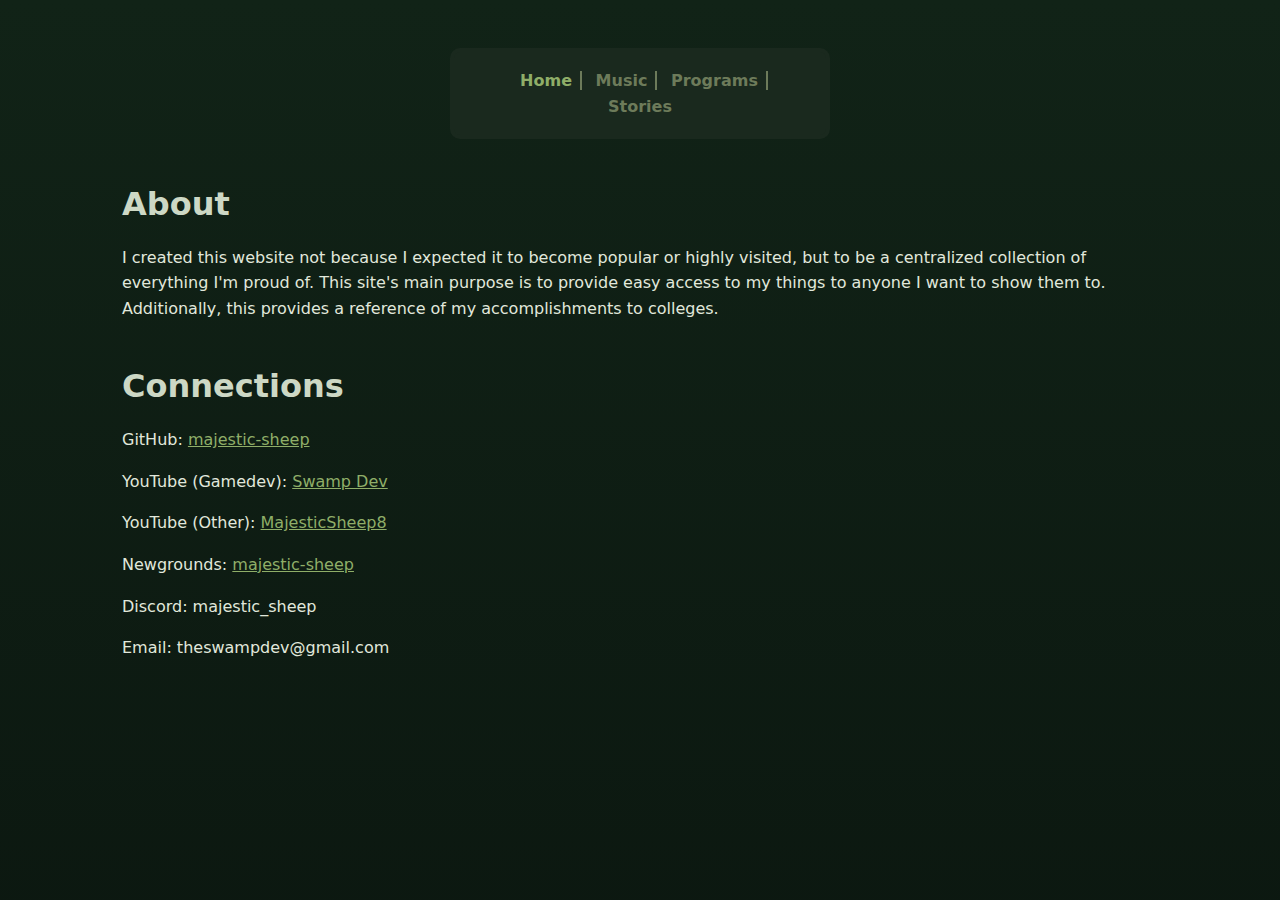
<file: index.html>
<!DOCTYPE html>
<html lang="en-US">
    <head>
        <meta charset="UTF-8">
        <meta name="viewport" content="width=device-width, initial-scale=1.0">
        <title>Home</title>
        <link rel="stylesheet" href="stylesheet.css">
    </head>

    <body>
        <script src="script.js"></script>
        <main class="container">
        <nav>
            <ul>
                <li><a class="active" href="index.html">Home</a></li>
                <li><a href="music.html">Music</a></li>
                <li><a href="programs.html">Programs</a></li>
                <li><a href="stories.html">Stories</a></li>
            </ul>
        </nav>

        <h1>About</h1>
        <p>
            I created this website not because I expected it to become popular or highly visited, but to be a centralized
            collection of everything I'm proud of. This site's main purpose is to provide easy access to my things to anyone
            I want to show them to. Additionally, this provides a reference of my accomplishments to colleges.
        </p>

        <h1>Connections</h1>
        <p>
            GitHub:
            <a href="https://github.com/majestic-sheep"
               target="_blank"
               rel="noopener noreferrer">
                majestic-sheep
            </a>
        </p>
        <p>
            YouTube (Gamedev):
            <a href="https://www.youtube.com/@SwampDev"
               target="_blank"
               rel="noopener noreferrer">
                Swamp Dev
            </a>
        </p>
        <p>
            YouTube (Other):
            <a href="https://www.youtube.com/@MajesticSheep8"
               target="_blank"
               rel="noopener noreferrer">
                MajesticSheep8
            </a>
        </p>
        <p>
            Newgrounds:
            <a href="https://majestic-sheep.newgrounds.com/"
               target="_blank"
               rel="noopener noreferrer">
                majestic-sheep
            </a>
        </p>
        <p>
            Discord: majestic_sheep
        </p>
        <p>
            Email: theswampdev@gmail.com
        </p>
    </main>
    </body>
</html>
</file>
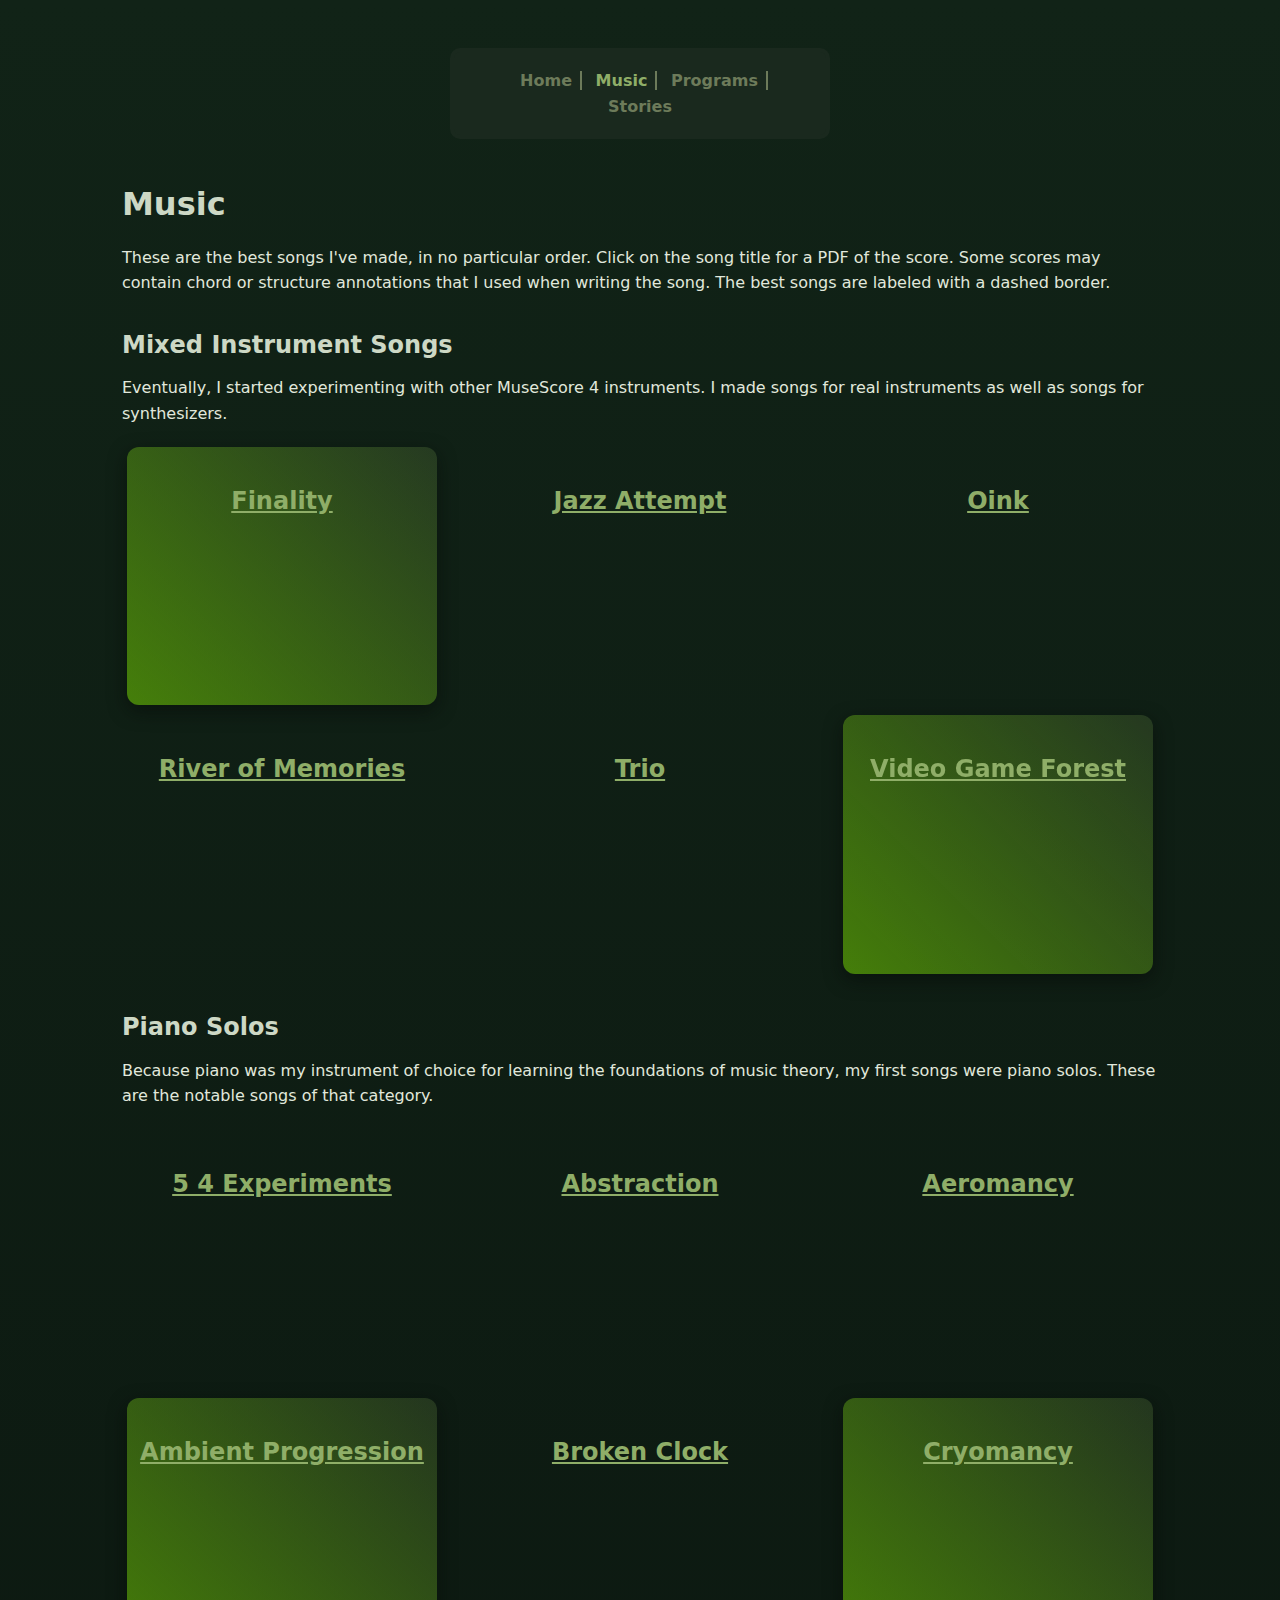
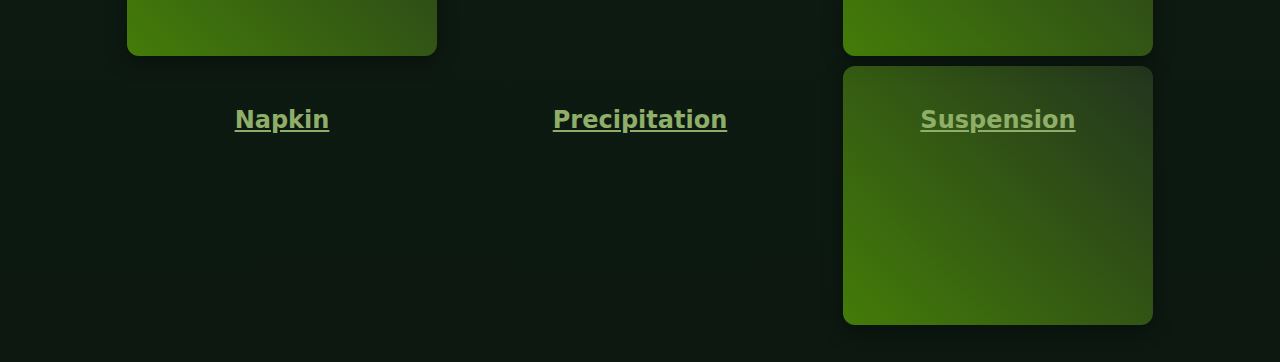
<file: music.html>
<!DOCTYPE html>
<html lang="en-US">
<head>
    <title>Music</title>
    <link rel="stylesheet" href="stylesheet.css">
</head>

<body>
    <script src="script.js"></script>
    <main class="container">
    <nav>
        <ul>
            <li><a href="index.html">Home</a></li>
            <li><a class="active" href="music.html">Music</a></li>
            <li><a href="programs.html">Programs</a></li>
            <li><a href="stories.html">Stories</a></li>
        </ul>
    </nav>

    <h1>Music</h1>
    <p>
        These are the best
        songs I've made, in no particular order. Click on the song title for a PDF of the score. Some scores may contain
        chord or structure annotations that I used when writing the song. The best songs are labeled with a dashed
        border.
    </p>
    <h2>Mixed Instrument Songs</h2>
    <p>
        Eventually, I started experimenting with other MuseScore 4 instruments. I made songs for real instruments as well as
        songs for synthesizers.
    </p>
    <div class="flex-container">
        <div class="special-border">
            <h2><a href="scores/Finality.pdf" target="_blank" rel="noopener noreferrer"> Finality</a></h2>
            <iframe
                width="300"
                height="169"
                src="https://www.youtube.com/embed/RlUGic60SiQ?controls=0&amp;color=white&amp;modestbranding=0"
                title="5/4 Experiments"
                frameborder="0"
                allow="accelerometer; autoplay; clipboard-write; encrypted-media; gyroscope; picture-in-picture; web-share"
                referrerpolicy="strict-origin-when-cross-origin"
                allowfullscreen>
            </iframe>
        </div>
        <div>
            <h2><a href="scores/Jazz Attempt.pdf" target="_blank" rel="noopener noreferrer"> Jazz Attempt</a></h2>
            <iframe
                width="300"
                height="169"
                src="https://www.youtube.com/embed/VZ4Do6z_ug0?controls=0&amp;color=white&amp;modestbranding=0"
                title="5/4 Experiments"
                frameborder="0"
                allow="accelerometer; autoplay; clipboard-write; encrypted-media; gyroscope; picture-in-picture; web-share"
                referrerpolicy="strict-origin-when-cross-origin"
                allowfullscreen>
            </iframe>
        </div>
        <div>
            <h2><a href="scores/Oink.pdf" target="_blank" rel="noopener noreferrer"> Oink</a></h2>
            <iframe
                width="300"
                height="169"
                src="https://www.youtube.com/embed/f3jYCH79Uvw?controls=0&amp;color=white&amp;modestbranding=0"
                title="5/4 Experiments"
                frameborder="0"
                allow="accelerometer; autoplay; clipboard-write; encrypted-media; gyroscope; picture-in-picture; web-share"
                referrerpolicy="strict-origin-when-cross-origin"
                allowfullscreen>
            </iframe>
        </div>
        <div>
            <h2><a href="scores/River of Memories.pdf" target="_blank" rel="noopener noreferrer"> River of Memories</a></h2>
            <iframe
                width="300"
                height="169"
                src="https://www.youtube.com/embed/55kYw_n-WOM?controls=0&amp;color=white&amp;modestbranding=0"
                title="5/4 Experiments"
                frameborder="0"
                allow="accelerometer; autoplay; clipboard-write; encrypted-media; gyroscope; picture-in-picture; web-share"
                referrerpolicy="strict-origin-when-cross-origin"
                allowfullscreen>
            </iframe>
        </div>
        <div>
            <h2><a href="scores/Trio.pdf" target="_blank" rel="noopener noreferrer"> Trio</a></h2>
            <iframe
                width="300"
                height="169"
                src="https://www.youtube.com/embed/KtxXGJX8K2o?controls=0&amp;color=white&amp;modestbranding=0"
                title="5/4 Experiments"
                frameborder="0"
                allow="accelerometer; autoplay; clipboard-write; encrypted-media; gyroscope; picture-in-picture; web-share"
                referrerpolicy="strict-origin-when-cross-origin"
                allowfullscreen>
            </iframe>
        </div>
        <div class="special-border">
            <h2><a href="scores/Video Game Forest Music.pdf" target="_blank" rel="noopener noreferrer"> Video Game Forest</a></h2>
            <iframe
                width="300"
                height="169"
                src="https://www.youtube.com/embed/hgFrR3Ii6oM?controls=0&amp;color=white&amp;modestbranding=0"
                title="5/4 Experiments"
                frameborder="0"
                allow="accelerometer; autoplay; clipboard-write; encrypted-media; gyroscope; picture-in-picture; web-share"
                referrerpolicy="strict-origin-when-cross-origin"
                allowfullscreen>
            </iframe>
        </div>
    </div>
    <h2>Piano Solos</h2>
    <p>
        Because piano was my instrument of choice for learning the foundations of music theory, my first songs were piano
        solos. These are the notable songs of that category.
    </p>
    <div class="flex-container">
        <div>
            <h2><a href="scores/5 4 Experiments.pdf" target="_blank" rel="noopener noreferrer"> 5 4 Experiments</a></h2>
            <iframe
                width="300"
                height="169"
                src="https://www.youtube.com/embed/iaPxMWaA5sk?controls=0&amp;color=white&amp;modestbranding=0"
                title="5/4 Experiments"
                frameborder="0"
                allow="accelerometer; autoplay; clipboard-write; encrypted-media; gyroscope; picture-in-picture; web-share"
                referrerpolicy="strict-origin-when-cross-origin"
                allowfullscreen>
            </iframe>
        </div>
        <div>
            <h2><a href="scores/Abstraction.pdf" target="_blank" rel="noopener noreferrer"> Abstraction</a></h2>
            <iframe
                width="300"
                height="169"
                src="https://www.youtube.com/embed/3Ah12pneUM0?controls=0&amp;color=white&amp;modestbranding=0"
                title="5/4 Experiments"
                frameborder="0"
                allow="accelerometer; autoplay; clipboard-write; encrypted-media; gyroscope; picture-in-picture; web-share"
                referrerpolicy="strict-origin-when-cross-origin"
                allowfullscreen>
            </iframe>
        </div>
        <div>
            <h2><a href="scores/Aeromancy.pdf" target="_blank" rel="noopener noreferrer"> Aeromancy</a></h2>
            <iframe
                width="300"
                height="169"
                src="https://www.youtube.com/embed/FuUJRxCKaiw?controls=0&amp;color=white&amp;modestbranding=0"
                title="5/4 Experiments"
                frameborder="0"
                allow="accelerometer; autoplay; clipboard-write; encrypted-media; gyroscope; picture-in-picture; web-share"
                referrerpolicy="strict-origin-when-cross-origin"
                allowfullscreen>
            </iframe>
        </div>
        <div class="special-border">
            <h2><a href="scores/Ambient Progression.pdf" target="_blank" rel="noopener noreferrer"> Ambient Progression</a></h2>
            <iframe
                width="300"
                height="169"
                src="https://www.youtube.com/embed/2GgBoiCCmnM?controls=0&amp;color=white&amp;modestbranding=0"
                title="5/4 Experiments"
                frameborder="0"
                allow="accelerometer; autoplay; clipboard-write; encrypted-media; gyroscope; picture-in-picture; web-share"
                referrerpolicy="strict-origin-when-cross-origin"
                allowfullscreen>
            </iframe>
        </div>
        <div>
            <h2><a href="scores/Broken Clock.pdf" target="_blank" rel="noopener noreferrer"> Broken Clock</a></h2>
            <iframe
                width="300"
                height="169"
                src="https://www.youtube.com/embed/d3aOLJS3wxE?controls=0&amp;color=white&amp;modestbranding=0"
                title="5/4 Experiments"
                frameborder="0"
                allow="accelerometer; autoplay; clipboard-write; encrypted-media; gyroscope; picture-in-picture; web-share"
                referrerpolicy="strict-origin-when-cross-origin"
                allowfullscreen>
            </iframe>
        </div>
        <div class="special-border">
            <h2><a href="scores/Cryomancy.pdf" target="_blank" rel="noopener noreferrer"> Cryomancy</a></h2>
            <iframe
                width="300"
                height="169"
                src="https://www.youtube.com/embed/onw0V-cdS-o?controls=0&amp;color=white&amp;modestbranding=0"
                title="5/4 Experiments"
                frameborder="0"
                allow="accelerometer; autoplay; clipboard-write; encrypted-media; gyroscope; picture-in-picture; web-share"
                referrerpolicy="strict-origin-when-cross-origin"
                allowfullscreen>
            </iframe>
        </div>
        <div>
            <h2><a href="scores/Napkin.pdf" target="_blank" rel="noopener noreferrer"> Napkin</a></h2>
            <iframe
                width="300"
                height="169"
                src="https://www.youtube.com/embed/CUTu9lHubtM?controls=0&amp;color=white&amp;modestbranding=0"
                title="5/4 Experiments"
                frameborder="0"
                allow="accelerometer; autoplay; clipboard-write; encrypted-media; gyroscope; picture-in-picture; web-share"
                referrerpolicy="strict-origin-when-cross-origin"
                allowfullscreen>
            </iframe>
        </div>
        <div>
            <h2><a href="scores/Precipitation.pdf" target="_blank" rel="noopener noreferrer"> Precipitation</a></h2>
            <iframe
                width="300"
                height="169"
                src="https://www.youtube.com/embed/4aa82JrrEQw?controls=0&amp;color=white&amp;modestbranding=0"
                title="5/4 Experiments"
                frameborder="0"
                allow="accelerometer; autoplay; clipboard-write; encrypted-media; gyroscope; picture-in-picture; web-share"
                referrerpolicy="strict-origin-when-cross-origin"
                allowfullscreen>
            </iframe>
        </div>
        <div class="special-border">
            <h2><a href="scores/Suspension.pdf" target="_blank" rel="noopener noreferrer"> Suspension</a></h2>
            <iframe
                width="300"
                height="169"
                src="https://www.youtube.com/embed/1vdRe3Dq7Wo?controls=0&amp;color=white&amp;modestbranding=0"
                title="5/4 Experiments"
                frameborder="0"
                allow="accelerometer; autoplay; clipboard-write; encrypted-media; gyroscope; picture-in-picture; web-share"
                referrerpolicy="strict-origin-when-cross-origin"
                allowfullscreen>
            </iframe>
        </div>
    </div>
  </main>

</body>
</html>
</file>
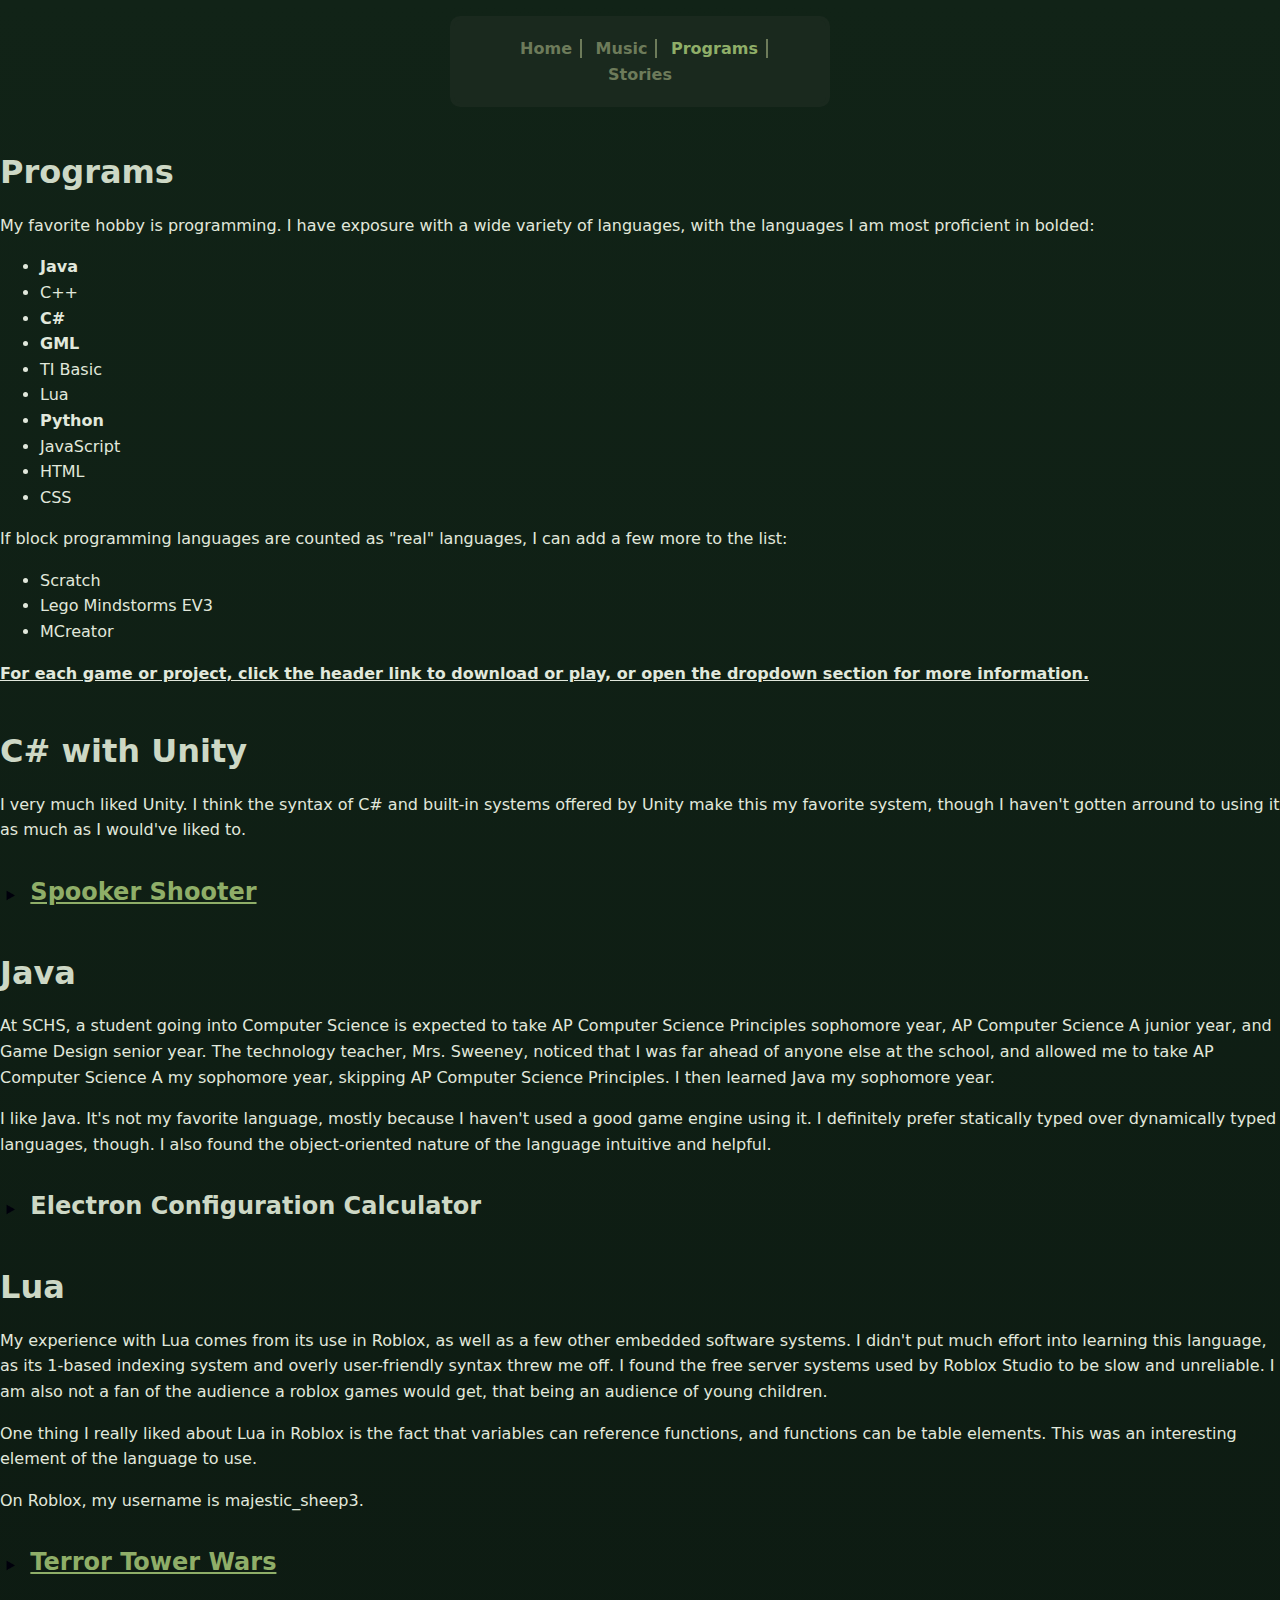
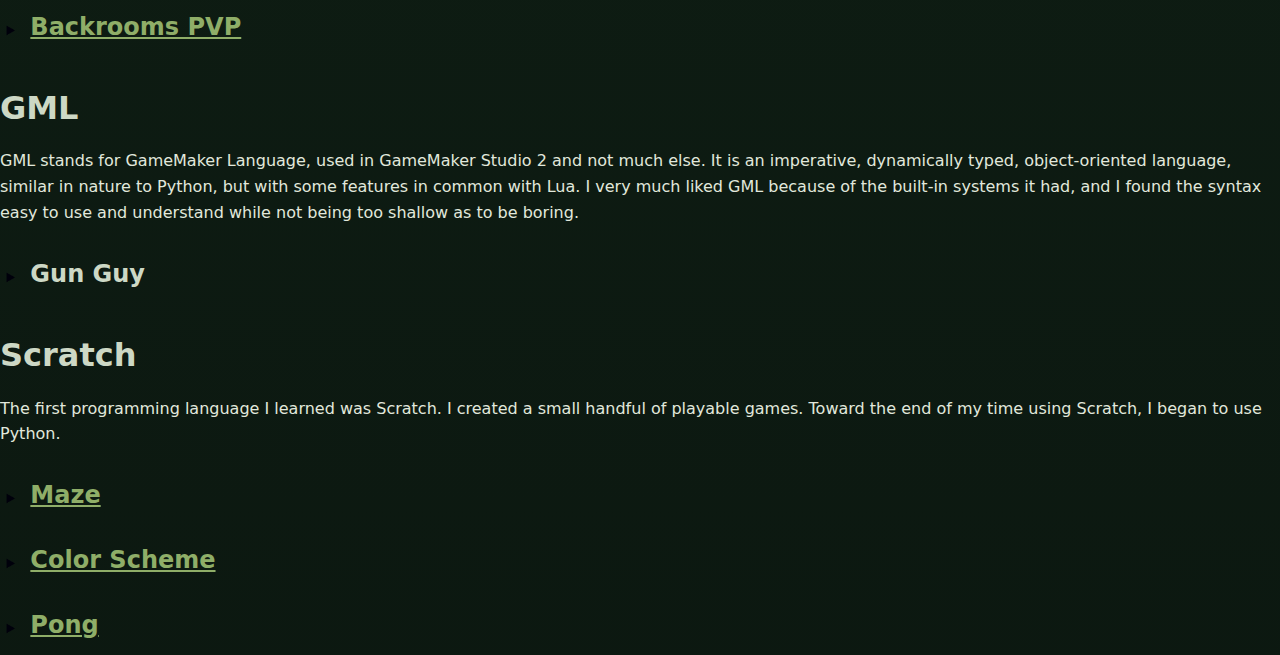
<file: programs.html>
<!DOCTYPE html>
<html lang="en-US">
<head>
    <title>Programs</title>
    <link rel="stylesheet" href="stylesheet.css">
</head>

<body>
    <script src="script.js"></script>
    <nav>
        <ul>
            <li><a href="index.html">Home</a></li>
            <li><a href="music.html">Music</a></li>
            <li><a class="active" href="programs.html">Programs</a></li>
            <li><a href="stories.html">Stories</a></li>
        </ul>
    </nav>

    <h1>Programs</h1>
    <p>
        My favorite hobby is programming. I have exposure with a wide variety of languages, with the languages I am most
        proficient in bolded:
    </p>
    <ul>
        <li><b>Java</b></li>
        <li>C++</li>
        <li><b>C#</b></li>
        <li><b>GML</b></li>
        <li>TI Basic</li>
        <li>Lua</li>
        <li><b>Python</b></li>
        <li>JavaScript</li>
        <li>HTML</li>
        <li>CSS</li>
    </ul>
    <p>
        If block programming languages are counted as "real" languages, I can add a few more to the list:
    </p>
    <ul>
        <li>Scratch</li>
        <li>Lego Mindstorms EV3</li>
        <li>MCreator</li>
    </ul>
    <p>
        <b>
            <u>
                For each game or project, click the header link to download or play, or open the dropdown
                section for more information.
            </u>
        </b>
    </p>

    <!--#region C# with Unity-->
    <h1>C# with Unity</h1>
    <p>
        I very much liked Unity. I think the syntax of C# and built-in systems offered by Unity make this my favorite
        system, though I haven't gotten arround to using it as much as I would've liked to.
    </p>
    <!--#region Spooker Shooter-->
    <h2>
        <button type="button" onclick="dropToggle('spookerShooterContent', 'spookerShooterButtonImage')">
            <img src="gui/triangle.png" id="spookerShooterButtonImage" style="width: 10px; transform: rotate(90deg)">
        </button>
        <a href="https://majestic-sheep.itch.io/spooker-shooter"
           target="_blank"
           rel="noopener noreferrer">
            Spooker Shooter
        </a>
    </h2>
    <div class="shifted" id="spookerShooterContent" style="display: none;">
        <strong>October 22, 2024</strong><br>
        <p>
            This game was a learning project for me. I used
            <a href="https://www.youtube.com/watch?v=M4pXKGV5NbY&list=PLx7AKmQhxJFajrXez-0GJgDlKELabQQHT&index=1"
               target="_blank"
               rel="noopener noreferrer">
                this Youtube series by Ketra Games
            </a>
            as a helpful reference for many features of the game, including the basics of player, bullet, and enemy movement
            and health. It taught me how to use GUI elements, scene management, and animations. Once I had learned how to 
            use Unity, I developed 3 new enemy types, a detailed inventory system, weapon types, weapon collectables, a 
            level system, and a better enemy spawning system.
        </p>
    </div>

    <!--#endregion-->
    <!--#endregion-->
    <!--#region Java-->
    <h1>Java</h1>
    <p>
        At SCHS, a student going into Computer Science is expected to take AP Computer Science Principles sophomore year,
        AP Computer Science A junior year, and Game Design senior year. The technology teacher, Mrs. Sweeney, noticed that
        I was far ahead of anyone else at the school, and allowed me to take AP Computer Science A my sophomore year,
        skipping AP Computer Science Principles. I then learned Java my sophomore year.
    </p>
    <p>
        I like Java. It's not my favorite language, mostly because I haven't used a good game engine using it. I definitely
        prefer statically typed over dynamically typed languages, though. I also found the object-oriented nature of the
        language intuitive and helpful.
    </p>
    <!--#region Electron Configuration Calculator-->
    <h2>
        <button type="button" onclick="dropToggle('electronContent', 'electronButtonImage')">
            <img src="gui/triangle.png" id="electronButtonImage" style="width: 10px; transform: rotate(90deg)">
        </button>
        Electron Configuration Calculator
    </h2>
    <div class="shifted" id="electronContent" style="display: none;">
        <p>
            After I had learned the basics of Java, my first program was an electron configuration calculator. I did this mainly
            to study for Chemistry I. It worked, because after a whole year, I still know how to determine an electron
            configuration by heart.
        </p>
    </div>
    <!--#endregion-->
    <!--#endregion-->
    <!--#region Lua-->
    <h1>Lua</h1>
    <p>
        My experience with Lua comes from its use in Roblox, as well as a few other embedded software systems. I didn't put
        much effort into learning this language, as its 1-based indexing system and overly user-friendly syntax threw me
        off. I found the free server systems used by Roblox Studio to be slow and unreliable. I am also not a fan of the
        audience a roblox games would get, that being an audience of young children.
    </p>
    <p>
        One thing I really liked about Lua in Roblox is the fact that variables can reference functions, and functions can
        be table elements. This was an interesting element of the language to use.
    </p>
    <p>
        On Roblox, my username is majestic_sheep3.
    </p>
    <!--#region Terror Tower Wars-->
    <h2>
        <button type="button" onclick="dropToggle('terrorTowerWarsContent', 'terrorTowerWarsButtonImage')">
            <img src="gui/triangle.png" id="terrorTowerWarsButtonImage" style="width: 10px; transform: rotate(90deg)">
        </button>
        <a href="https://www.roblox.com/games/17712262380/"
           target="_blank"
           rel="noopener noreferrer">
            Terror Tower Wars
        </a>
    </h2>
    <div class="shifted" id="terrorTowerWarsContent" style="display: none;">
        <strong>June 2, 2024</strong><br>
        <p>
            "Doomspire Brickbattle" is a free asset available on Roblox Studio. It is essentially a finished game, and thus
            many have published the same game under different names that are all essentially copies of Doomspire
            Brickbattle. I thought it would be good practice for me to do something similar, but I couldn't publish
            publish someone else's work as my own. I created my own map similar to the Doomspires, created my own game
            progress tracking and restarting code, and tested with friends. I did not create my own weapons entirely from
            scratch, though.
        </p>
    </div>
    <!--#endregion-->
    <!--#region Backrooms PVP-->
    <h2>
        <button type="button" onclick="dropToggle('backroomsPvpConent', 'backroomsPvpButtonImage')">
            <img src="gui/triangle.png" id="backroomsPvpButtonImage" style="width: 10px; transform: rotate(90deg)">
        </button>
        <a href="https://www.roblox.com/games/13915634054/ "
           target="_blank"
           rel="noopener noreferrer">
            Backrooms PVP
        </a>
    </h2>
    <div class="shifted" id="backroomsPvpConent" style="display: none;">
        <strong>June 30, 2023</strong><br>
        <p>
            This game obviously takes inspiration from the Backrooms. This was mainly a project to help me learn the
            programming language, as I created the game entirely from scratch, only using 3D models and 2D art from the
            Toolbox. For that reason, it isn't a very impressive project. I abandoned it mostly because I realized I
            couldn't sell any gamepasses to go along with the game without breaking copyright law.
        </p>
    </div>
    <!--#endregion-->
    <!--#endregion-->
    <!--#region GML-->
    <h1>GML</h1>
    <p>
        GML stands for GameMaker Language, used in GameMaker Studio 2 and not much else. It is an imperative,
        dynamically typed, object-oriented language, similar in nature to Python, but with some features in common with
        Lua. I very much liked GML because of the built-in systems it had, and I found the syntax easy to use and
        understand while not being too shallow as to be boring.
    </p>
    <!--#region Gun Guy-->
    <h2>
        <button type="button" onclick="dropToggle('gunGuyContent', 'gunGuyButtonImage')">
            <img src="gui/triangle.png" id="gunGuyButtonImage" style="width: 10px; transform: rotate(90deg)">
        </button>
        Gun Guy
    </h2>
    <div class="shifted" id="gunGuyContent" style="display: none;">
        <strong>May 3rd, 2024</strong><br>
        <p>
            A very creatively named game, "Gun Guy" was the last one I ever made with GameMaker Studio before moving on to
            Unity. I moved away from GML because I realized that I had no ability to compile GameMaker Studio games to
            executables, as that requires an expensive liscence. Unfortunately, that means I can't share the ability to play
            this game on this website. The best I can give is a YouTube video about the gameplay.
        </p>
        <iframe src="https://www.youtube.com/embed/TQxUxli6pgI?autoplay=0&controls=1"
                title="YouTube video player"
                allowtransparency="true"
                width="485"
                height="402"
                frameborder="0"
                scrolling="no"
                allow="accelerometer; autoplay; clipboard-write; encrypted-media; gyroscope; picture-in-picture"
                allowfullscreen>
        </iframe>
    </div>
    <!--#endregion-->
    <!--#endregion-->
    <!--#region Scratch-->
    <h1>Scratch</h1>
    <p>
        The first programming language I learned was Scratch. I created a small handful of playable games.
        Toward the end of my time using Scratch, I began to use Python.
    </p>
    <!--#region Maze-->
    <h2>
        <button type="button" onclick="dropToggle('mazeContent', 'mazeButtonImage')">
            <img src="gui/triangle.png" id="mazeButtonImage" style="width: 10px; transform: rotate(90deg)">
        </button>
        <a href="https://scratch.mit.edu/projects/620578451"
           target="_blank"
           rel="noopener noreferrer">
            Maze
        </a>
    </h2>
    <div class="shifted" id="mazeContent" style="display: none;">
        <strong>Dec 23, 2021</strong><br>
        <p>
            Unlike the other games on this website, this game's development was assisted by a YouTube tutorial:
            <a href="https://www.youtube.com/watch?v=22Dpi5e9uz8"
               target="_blank"
               rel="noopener noreferrer">
                Simple Maze Generation | Scratch Tutorial
            </a>
            by griffpatch. See if you can find the maze type easter egg!
        </p>
        <iframe src="https://scratch.mit.edu/projects/620578451/embed"
                allowtransparency="true"
                width="485"
                height="402"
                frameborder="0"
                scrolling="no"
                allowfullscreen>
        </iframe>
    </div>
    <!--#endregion-->
    <!--#region Color Scheme-->
    <h2>
        <button type="button" onclick="dropToggle('colorSchemeContent', 'colorSchemeButtonImage')">
            <img src="gui/triangle.png" id="colorSchemeButtonImage" style="width: 10px; transform: rotate(90deg)">
        </button>
        <a href="https://scratch.mit.edu/projects/564720575/"
           target="_blank"
           rel="noopener noreferrer">
            Color Scheme
        </a>
    </h2>
    <div class="shifted" id="colorSchemeContent" style="display: none;">
        <strong>Aug 29, 2021</strong><br>
        <p>
            Use the arrow keys or WASD to move, and press R to restart. Each color has a different effect on the
            player. Check new ones when you find them! <br />
            This was originally intended to be an alpha version of a game still in development.
        </p>
        <iframe src="https://scratch.mit.edu/projects/564720575/embed"
                allowtransparency="true"
                width="485"
                height="402"
                frameborder="0"
                scrolling="no"
                allowfullscreen>
        </iframe>
    </div>
    <!--#endregion-->
    <!--#region Pong-->
    <h2>
        <button type="button" onclick="dropToggle('pongContent', 'pongButtonImage')">
            <img src="gui/triangle.png" id="pongButtonImage" style="width: 10px; transform: rotate(90deg)">
        </button>
        <a href="https://scratch.mit.edu/projects/595502120"
           target="_blank"
           rel="noopener noreferrer">
            Pong
        </a>
    </h2>
    <div class="shifted" id="pongContent" style="display: none;">
        <strong>Aug 29, 2021</strong><br>
        <p>
            Press m to chose singleplayer or multiplayer. Default is singleplayer. Player 1 uses arrow keys and
            Player 2 uses a and d.<br>
            Game speed starts on Normal, though the AI is significantly worse on Fast mode, and sometimes makes simple
            mistakes on Slow mode! <br>
            The High Score is the highest amount of points anyone has ever had over the AI, but it will only work
            properly when on the website and logged in.
        </p>
        <iframe src="https://scratch.mit.edu/projects/595502120/embed"
                allowtransparency="true"
                width="485"
                height="402"
                frameborder="0"
                scrolling="no"
                allowfullscreen>
        </iframe>
    </div>
    <!--#endregion-->
    <!--#endregion-->
</body>
</html>
</file>
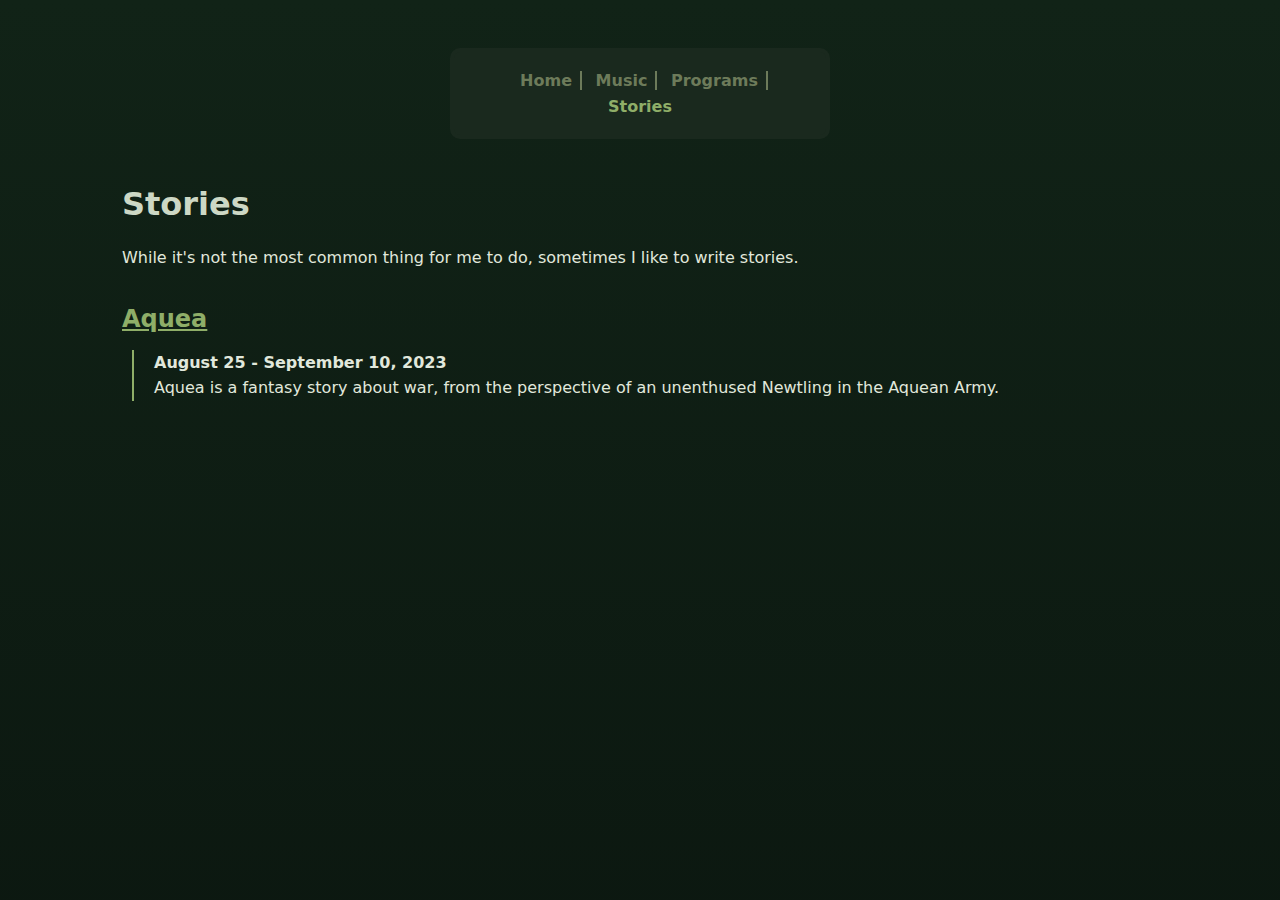
<file: stories.html>
<!DOCTYPE html>
<html lang="en-US">
<head>
    <title>Stories</title>
    <link rel="stylesheet" href="stylesheet.css">
</head>

<body>
    <script src="script.js"></script>
    <main class="container">
    <nav>
        <ul>
            <li><a href="index.html">Home</a></li>
            <li><a href="music.html">Music</a></li>
            <li><a href="programs.html">Programs</a></li>
            <li><a class="active" href="stories.html">Stories</a></li>
        </ul>
    </nav>

    <h1>Stories</h1>
    <p>
        While it's not the most common thing for me to do, sometimes I like to write stories.
    </p>
    <h2>
        <a href="https://docs.google.com/document/d/1YeVHAPoJnAbXDgZxpedWHyYOwe_Cq0HhZi-EBll51AU/edit"
           target="_blank"
           rel="noopener noreferrer">
            Aquea
        </a>
    </h2>
    <div class="shifted">
        <strong>August 25 - September 10, 2023</strong>
        <p>Aquea is a fantasy story about war, from the perspective of an unenthused Newtling in the Aquean Army.</p>
    </div>
</main>
</body>
</html>
</file>
<file: stylesheet.css>
:root {
  /* Base theme colors */
  --color-bg-dark: #112317;
  --color-bg-darker: #0a140e;
  --color-panel: #1a291e;

  /* Text */
  --color-text: #e1e8dc;
  --color-text-muted: #6d7b5a;
  --color-heading: #cdd8c5;

  /* Accent */
  --color-accent: #8fae68;
  --color-accent-alt: #6f8f4f;

  /* Shadows */
  --shadow-light: rgba(6,12,8,0.6);
  --shadow-hover: rgba(6,12,8,0.75);
  --shadow-modal: rgba(6,12,8,0.85);
  --shadow-link: rgba(143,174,104,0.4);

  /* Overlay */
  --overlay-top: rgba(0,0,0,0.55);
  --overlay-bottom: rgba(10,20,14,0.6);

  /* Borders */
  --border-light: rgba(143,174,104,0.25);

  /* Gradient stops */
  --grad-card-start: rgba(143,174,104,0.05);
  --grad-card-end: rgba(0,0,0,0.08);

  --grad-card-start-special: rgba(121, 219, 0, 0.511);
  --grad-card-end-special: rgba(133, 171, 86, 0.186);

  --grad-arrow-start: var(--color-accent);
  --grad-arrow-end: var(--color-accent-alt);

  --grad-modal-start: rgba(142, 174, 104, 0.227);
  --grad-modal-end: rgba(0,0,0,0.08);

  --grad-overlay-start: var(--overlay-top);
  --grad-overlay-end: var(--overlay-bottom);
}

* {
  box-sizing: border-box;
}

body {
  margin: 0;
  font-family: system-ui, -apple-system, "Segoe UI", Roboto, "Helvetica Neue", Arial;
  background: linear-gradient(180deg, var(--color-bg-dark), var(--color-bg-darker) 140%);
  color: var(--color-text);
  min-height: 100vh;
  -webkit-font-smoothing: antialiased;
  line-height: 1.6;
  font-size: 1rem;
}

h1, h2, h3, h4, h5, h6 {
  color: var(--color-heading);
  margin-top: 1.4em;
  margin-bottom: 0.6em;
  font-weight: 600;
  line-height: 1.3;
}

a {
  color: var(--color-accent);
  text-decoration: underline;
  transition: color 150ms ease, text-shadow 150ms ease;
}

a:hover,
a:focus {
  color: var(--color-accent-alt);
  text-shadow: 0 0 4px var(--shadow-link);
}

p {
  margin: 0 0 1em;
}

small,
.muted {
  color: var(--color-text-muted);
  font-size: 0.9em;
}

/*#region Nav*/
nav {
    width: 380px;
    text-align: center;
    margin: auto;
}
nav ul {
    list-style-type: none;
    background-color: var(--color-panel);
    border: 4px solid var(--color-panel);
    border-radius: 10px;
    font-weight: bold;
    padding: 16px;
}
nav ul li {
    display: inline;
    border-right: 2px solid var(--color-text-muted);
    padding-right: 8px;
    padding-left: 8px;
    
}
nav ul li:last-child {
    border-right: none;
}
nav ul li a {
    text-decoration: none;
    color: var(--color-text-muted);
    font-style: normal;
}
nav ul li a.active {
    color: var(--color-accent);
}
nav ul li a:hover {
    text-decoration: underline;
}
/*#endregion*/

/*#region Flex*/
.flex-container {
    display: flex;
    flex-wrap: wrap;
    justify-content: space-between;
    align-content: stretch;
}
.flex-container div h2 {
    text-align: center;
}
.flex-container div {
  display: flex;
  flex-direction: column;
  padding: 5px;
  margin: 5px;
}
.flex-container div.special-border {
  border-radius: 12px;
  overflow: hidden;
  transform-origin: center;
  transition: transform 220ms cubic-bezier(.2,.9,.2,1), box-shadow 220ms;
  box-shadow: 0 6px 18px var(--shadow-light);
  background: linear-gradient(45deg, var(--grad-card-start-special), var(--grad-card-end-special));
}
/*
.flex-container div:not(.special-border) {
  background: linear-gradient(180deg, var(--grad-card-start), var(--grad-card-end));
}
*/
/*#endregion*/

.container {
  padding: 2rem;
  max-width: 1100px;
  margin: 0 auto;
}

.title {
  margin: 0 0 1rem 0;
  font-size: 1.6rem;
  color: var(--color-accent);
}

.grid-heading {
  margin: 2rem 0 1rem;
  font-size: 1.3rem;
  color: var(--color-heading);
  border-bottom: 1px solid var(--border-light);
  padding-bottom: 0.3rem;
}

.grid {
  display: grid;
  grid-template-columns: repeat(auto-fit, minmax(220px, 1fr));
  gap: 1rem;
}

/* Card */
.card {
  background: linear-gradient(180deg, var(--grad-card-start), var(--grad-card-end));
  border-radius: 12px;
  overflow: hidden;
  cursor: pointer;
  transform-origin: center;
  transition: transform 220ms cubic-bezier(.2,.9,.2,1), box-shadow 220ms;
  box-shadow: 0 6px 18px var(--shadow-light);
  display: flex;
  flex-direction: column;
}

.card:hover {
  transform: scale(1.035);
  box-shadow: 0 12px 30px var(--shadow-hover);
}

.card-img {
  display: block;
  width: 100%;
  height: 140px;
  object-fit: cover;
  background: var(--color-panel);
}

/* Adjust card-body to handle two groups: text on left, meta on right */
.card-body {
  display: flex;
  align-items: center;
  justify-content: space-between;
  padding: 0.8rem 0.9rem;
  gap: 0.6rem;
}

/* Meta section on the right: flex row for date + arrow */
.card-meta {
  display: flex;
  align-items: center;
  gap: 0.6rem;
}

/* Date styling */
.card-meta .date {
  font-size: 0.8rem;
  color: var(--color-text-muted);
  white-space: nowrap; /* keep date on one line */
}

.card-text .name {
  margin: 0;
  font-size: 1rem;
  letter-spacing: 0.2px;
}

.card-text .short {
  margin: 0.25rem 0 0 0;
  font-size: 0.82rem;
  color: var(--color-text-muted);
}

.arrow {
  display: inline-flex;
  align-items: center;
  justify-content: center;
  width: 36px;
  height: 36px;
  border-radius: 8px;
  text-decoration: none;
  font-weight: 700;
  color: var(--color-bg-dark);
  background: linear-gradient(90deg, var(--grad-arrow-start), var(--grad-arrow-end));
  transition: transform 180ms ease, box-shadow 180ms ease, opacity 180ms;
  transform-origin: center;
}

.arrow:hover {
  transform: scale(1.12);
  box-shadow: 0 6px 14px var(--shadow-light);
  opacity: 0.98;
}

.arrow:focus {
  outline: 2px solid var(--border-light);
  outline-offset: 3px;
}

/* Hide full modal content inside cards */
.full-content {
  display: none;
}

/* Modal */
.modal.hidden {
  display: none;
}

.modal {
  position: fixed;
  inset: 0;
  z-index: 80;
  display: grid;
  place-items: center;
}

.modal-overlay {
  position: absolute;
  inset: 0;
  background: linear-gradient(180deg, var(--grad-overlay-start), var(--grad-overlay-end));
  backdrop-filter: blur(2px);
  cursor: pointer;
}

.modal-panel {
  position: relative;
  z-index: 2;
  max-width: 640px;
  width: calc(100% - 2rem);
  max-height: 80vh;
  background: linear-gradient(205deg, var(--grad-modal-start), var(--grad-modal-end));
  border-radius: 12px;
  padding: 1.2rem 1.4rem;
  backdrop-filter: blur(10px);
  box-shadow: 0 14px 40px var(--shadow-modal);
  transform: translateY(12px) scale(0.98);
  transition: transform 180ms ease, opacity 180ms;
  overflow: hidden;
  display: flex;
  flex-direction: column;
}

.modal:not(.hidden) .modal-panel {
  transform: translateY(0) scale(1);
}

.modal-close {
  position: absolute;
  right: 10px;
  top: 10px;
  background: transparent;
  border: none;
  color: var(--color-text-muted);
  font-size: 1.1rem;
  cursor: pointer;
}

.modal-content {
  overflow-y: auto;
  padding-right: 0.5rem;
}

.modal-content h2 {
  margin: 0 0 0.6rem 0;
  font-size: 1.25rem;
  color: var(--color-accent);
}

.modal-desc {
  color: var(--color-text);
  line-height: 1.5;
}

.modal-desc a {
  color: var(--color-accent);
  text-decoration: underline;
}

@media (max-width: 540px) {
  .card-img {
    height: 120px;
  }
  .arrow {
    width: 32px;
    height: 32px;
    border-radius: 6px;
  }
}

div.shifted {
    margin-left: 10px;
    border-left: 2px solid var(--color-accent);
    padding-left: 20px;
    height: auto;
}

div.modal-iframe iframe {
    border-radius: 12px;
    overflow: hidden;
    transform-origin: center;
    transition: transform 220ms cubic-bezier(.2,.9,.2,1), box-shadow 220ms;
    box-shadow: 0 6px 18px var(--shadow-light);
}

button {
    display: inline;
    border: none;
    background-color: transparent;
}
</file>
